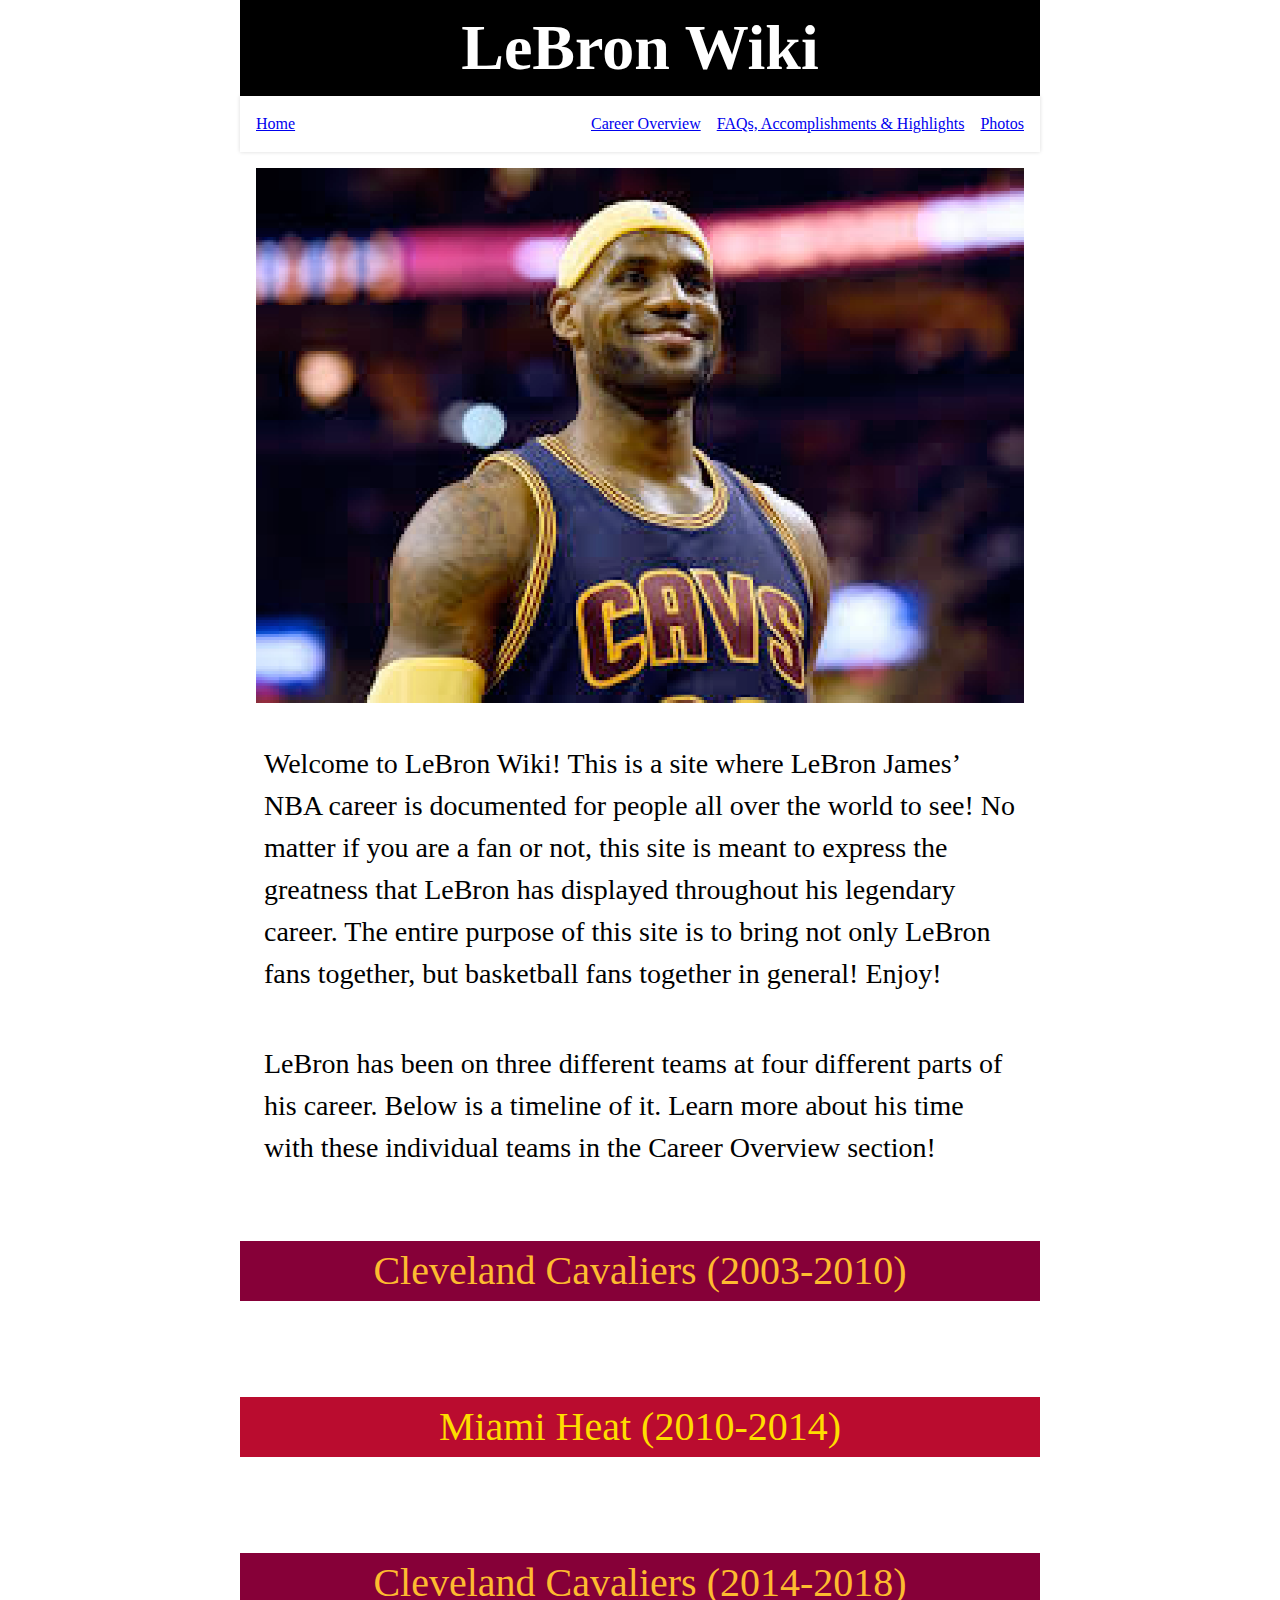
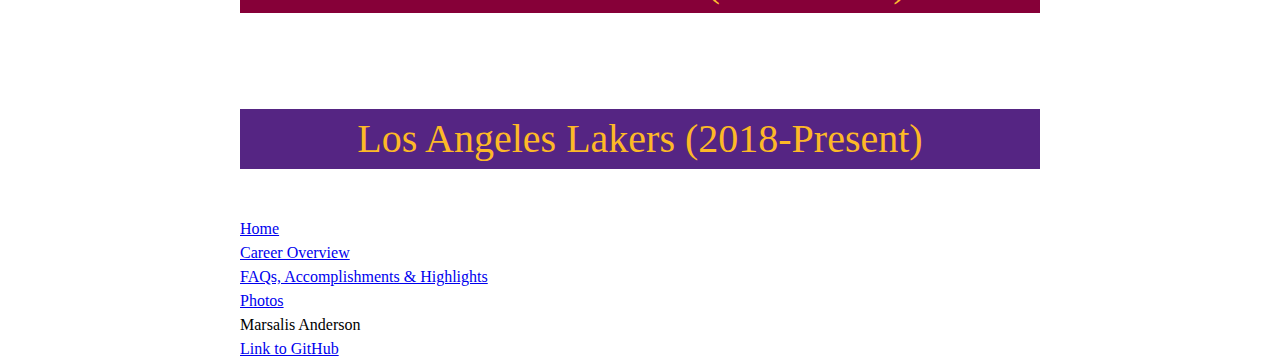
<file: index.html>
<!DOCTYPE html>
<html lang="en">
  <head>
    <meta charset="UTF-8" />
    <meta http-equiv="X-UA-Compatible" content="IE=edge" />
    <meta name="viewport" content="width=device-width, initial-scale=1.0" />
    <link rel="stylesheet" href="./css/reset.css" />
    <link rel="stylesheet" href="./css/main.css" />
    <script src="./js/main.js" defer></script>
    <title>LeBron Wiki</title>
  </head>
  <h1>LeBron Wiki</h1>

  <nav class="navbar">
    <a href="./index.html">Home</a>
    <button>
      <svg
        xmlns="http://www.w3.org/2000/svg"
        width="24"
        height="24"
        viewbox="0 0 24 24"
        fill="none"
        stroke="currentColor"
        stroke-width="2"
        stroke-linecap="round"
        stroke-linejoin="round"
        class="feather feather-menu"
      >
        <line x1="3" y1="12" x2="21" y2="12"></line>
        <line x1="3" y1="6" x2="21" y2="6"></line>
        <line x1="3" y1="18" x2="21" y2="18"></line>
      </svg>
    </button>
    <ul>
      <li>
        <a href="./co.html">Career Overview</a>
      </li>
      <li>
        <a href="./a&h.html">FAQs, Accomplishments & Highlights</a>
      </li>
      <li>
        <a href="./photos.html">Photos</a>
      </li>
    </ul>
  </nav>
  <img src="./images/home-page-image.png" alt="LeBron smiling" img />
  <body>
    <p>
      Welcome to LeBron Wiki! This is a site where LeBron James’ NBA career is
      documented for people all over the world to see! No matter if you are a
      fan or not, this site is meant to express the greatness that LeBron has
      displayed throughout his legendary career. The entire purpose of this site
      is to bring not only LeBron fans together, but basketball fans together in
      general! Enjoy!
    </p>

    <p>
      LeBron has been on three different teams at four different parts of his
      career. Below is a timeline of it. Learn more about his time with these individual teams in the Career Overview section!
    </p>

    </p><div class="cavs">
      Cleveland Cavaliers (2003-2010)
    </div></p>
    

    <p><div class="heat">
      Miami Heat (2010-2014)
    </div></p>
    <p><div class="cavs">
      Cleveland Cavaliers (2014-2018)
    </div></p>
    <p><div class="lakers">
      Los Angeles Lakers (2018-Present)
    </div></p>
  

    <footer><a href="./index.html">Home</a></footer>
    <footer><a href="./co.html">Career Overview</a></footer>
    <footer><a href="./a&h.html">FAQs, Accomplishments & Highlights</a></footer>
    
    <footer><a href="./photos.html">Photos</a></footer>
    <footer>Marsalis Anderson</footer>
    <footer><a href="https://marsalis6602.github.io/project-two/">Link to GitHub</a></footer>
  </body>
</html>
</file>
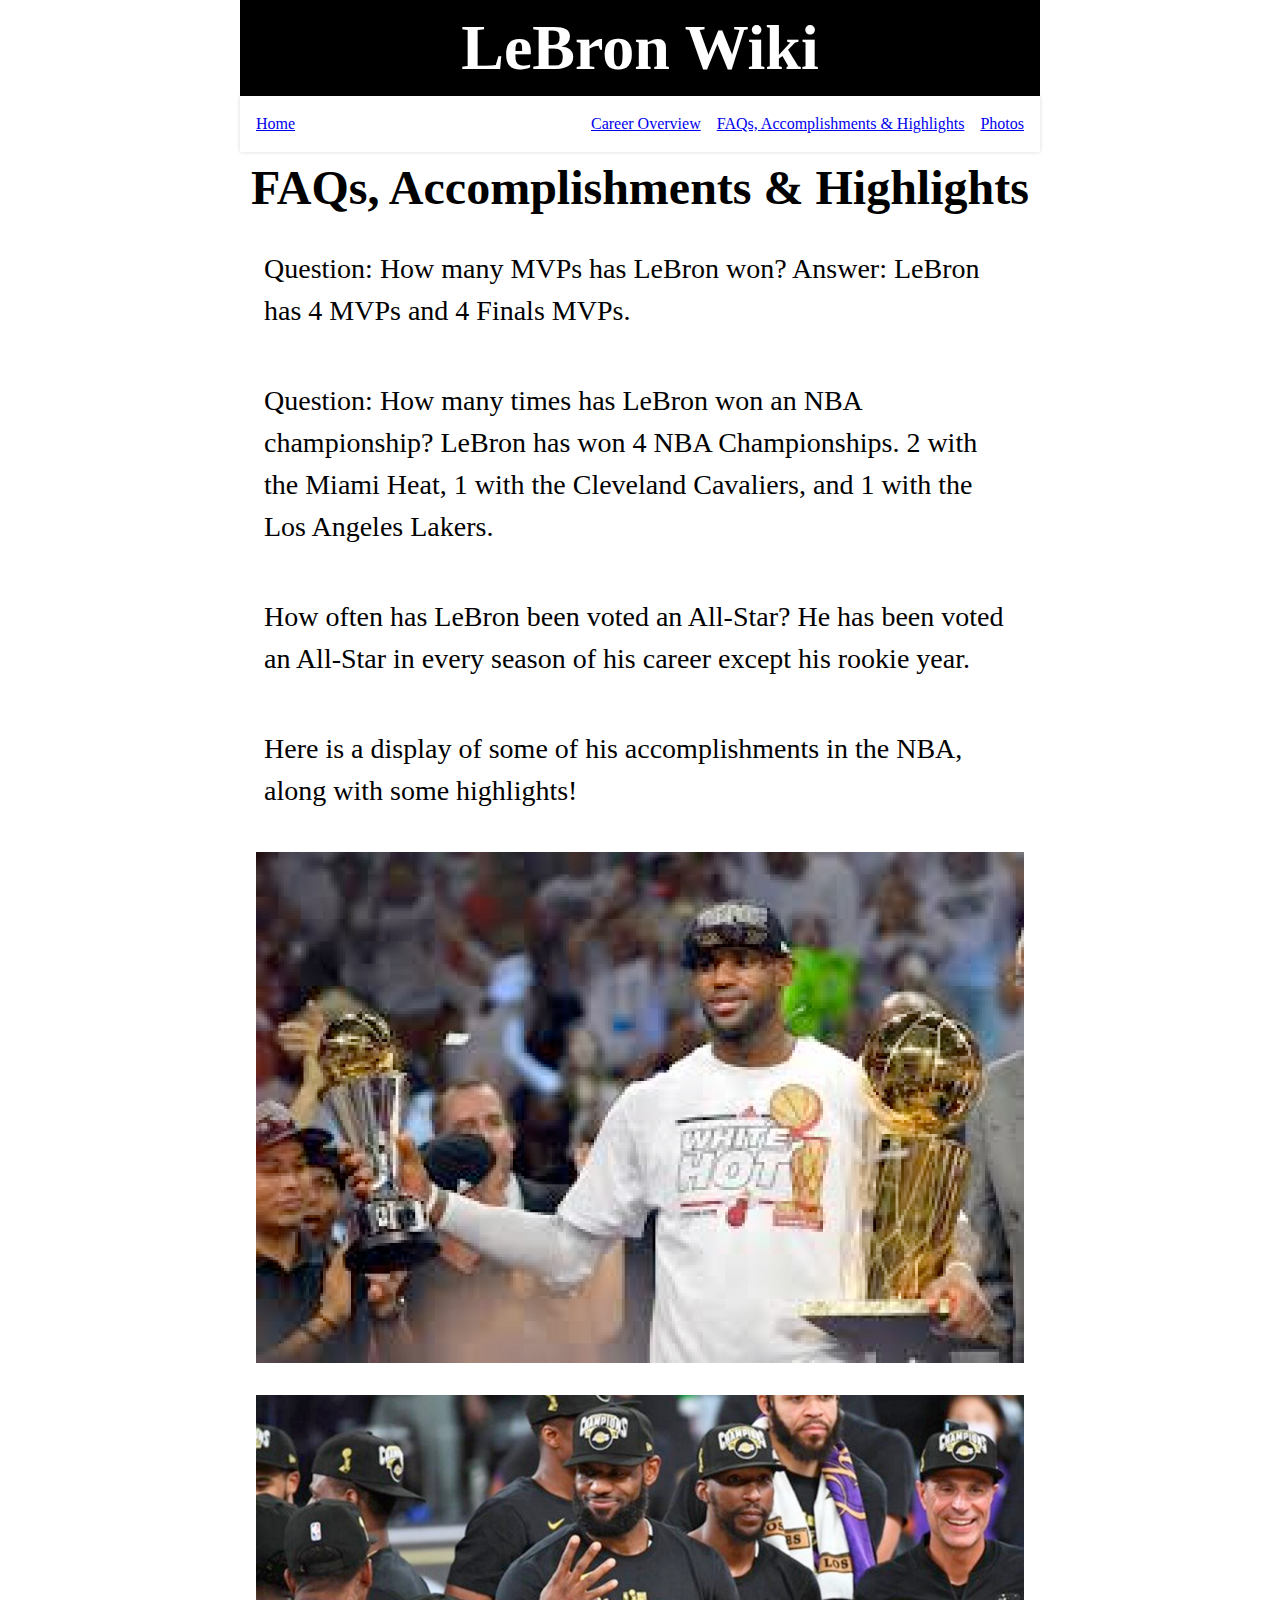
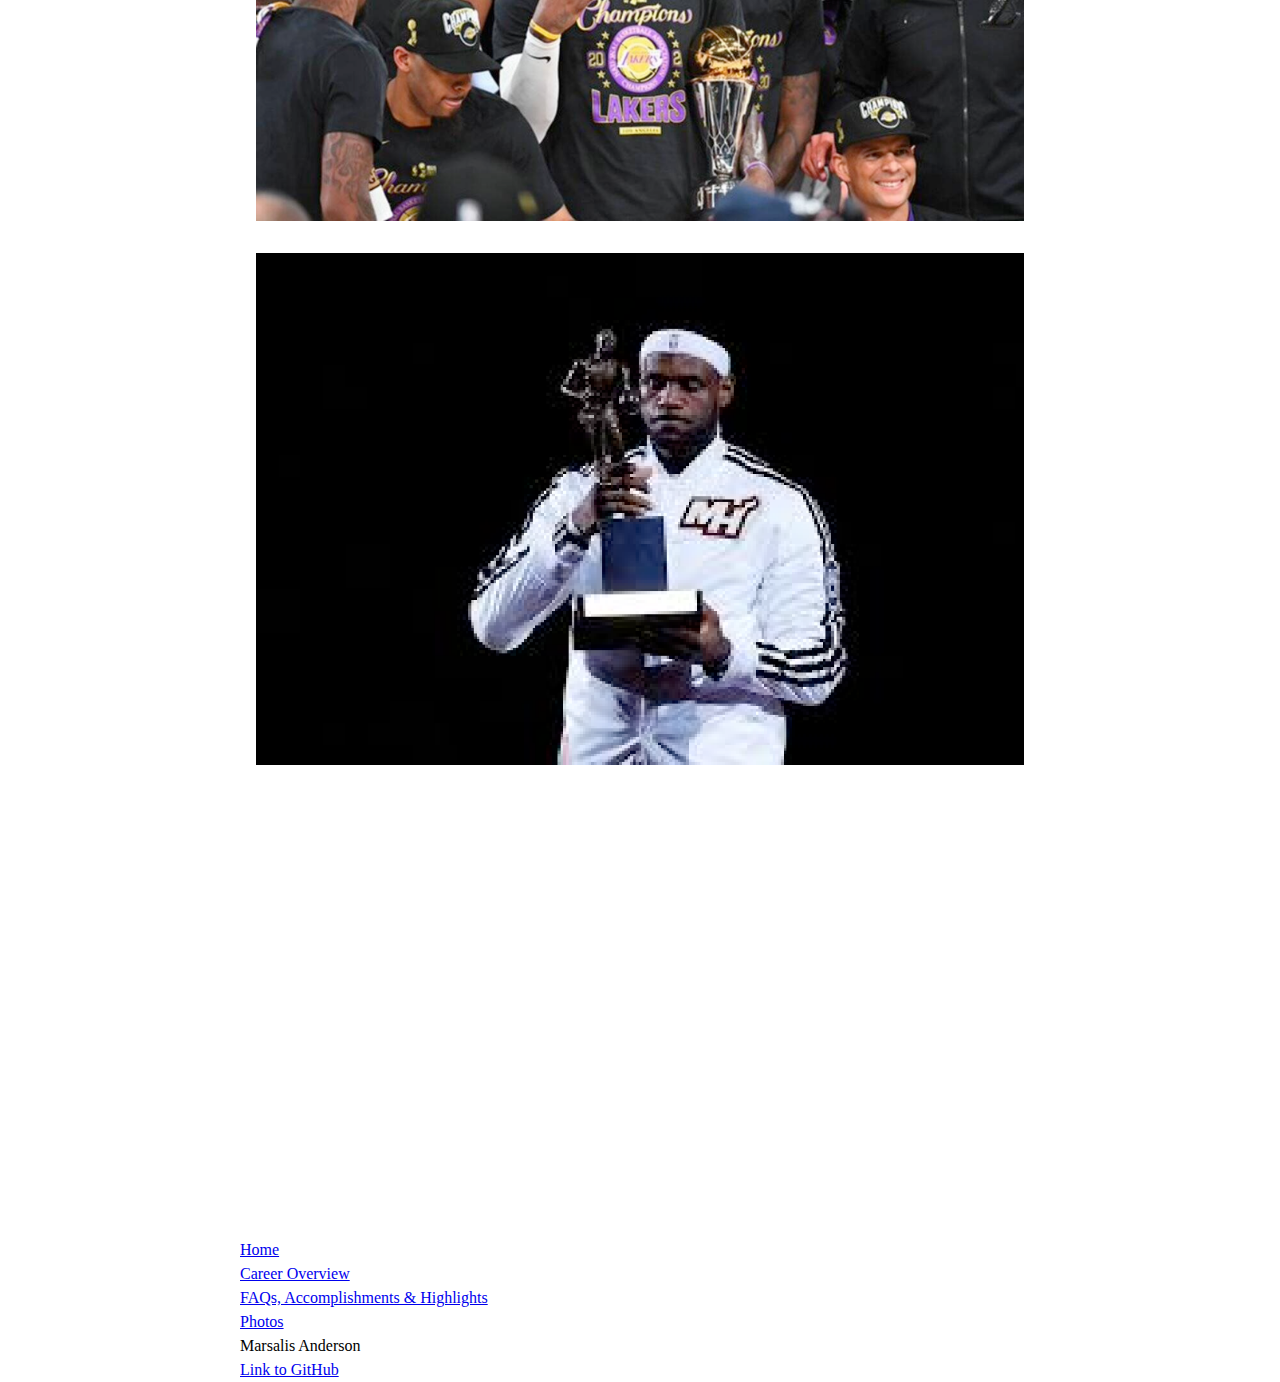
<file: a&h.html>
<!DOCTYPE html>
<html lang="en">
  <head>
    <meta charset="UTF-8" />
    <meta http-equiv="X-UA-Compatible" content="IE=edge" />
    <meta name="viewport" content="width=device-width, initial-scale=1.0" />
    <link rel="stylesheet" href="./css/reset.css" />
    <link rel="stylesheet" href="./css/main.css" />
    <script src="./js/main.js" defer></script>
    <title>LeBron Wiki</title>
  </head>
  <h1>LeBron Wiki</h1>

  <nav class="navbar">
    <a href="./index.html">Home</a>
    <button>
      <svg
        xmlns="http://www.w3.org/2000/svg"
        width="24"
        height="24"
        viewbox="0 0 24 24"
        fill="none"
        stroke="currentColor"
        stroke-width="2"
        stroke-linecap="round"
        stroke-linejoin="round"
        class="feather feather-menu"
      >
        <line x1="3" y1="12" x2="21" y2="12"></line>
        <line x1="3" y1="6" x2="21" y2="6"></line>
        <line x1="3" y1="18" x2="21" y2="18"></line>
      </svg>
    </button>
    <ul>
      <li>
        <a href="./co.html">Career Overview</a>
      </li>
      <li>
        <a href="./a&h.html">FAQs, Accomplishments & Highlights</a>
      </li>
      <li>
        <a href="./photos.html">Photos</a>
      </li>
    </ul>
  </nav>
  <body>
    <h3>FAQs, Accomplishments & Highlights</h3>
    <p>
      Question: How many MVPs has LeBron won? Answer: LeBron has 4 MVPs and 4
      Finals MVPs.
    </p>

    <p>
      Question: How many times has LeBron won an NBA championship? LeBron has
      won 4 NBA Championships. 2 with the Miami Heat, 1 with the Cleveland
      Cavaliers, and 1 with the Los Angeles Lakers.
    </p>
    <p>
      How often has LeBron been voted an All-Star? He has been voted an All-Star
      in every season of his career except his rookie year.
    </p>

    <p>
      Here is a display of some of his accomplishments in the NBA, along with
      some highlights!
    </p>

    <img
      src="./images/heat-championship.png"
      alt="LeBron's first championship"
    />
    <img
      src="./images/lakers-championship.png"
      alt="LeBron's Lakers championship"
    />
    <img src="./images/heat-mvp.png" alt="LeBron holding MVP trophy" />

    <iframe
      class="video"
      src="https://www.youtube.com/embed/UUm7Im6SHZY"
      title="YouTube video player"
      frameborder="0"
      allow="accelerometer; autoplay; clipboard-write; encrypted-media; gyroscope; picture-in-picture"
      allowfullscreen
    ></iframe>
    <footer><a href="./index.html">Home</a></footer>
    <footer><a href="./co.html">Career Overview</a></footer>
    <footer><a href="./a&h.html">FAQs, Accomplishments & Highlights</a></footer>

    <footer><a href="./photos.html">Photos</a></footer>
    <footer>Marsalis Anderson</footer>
    <footer>
      <a href="https://marsalis6602.github.io/project-two/">Link to GitHub</a>
    </footer>
  </body>
</html>
</file>
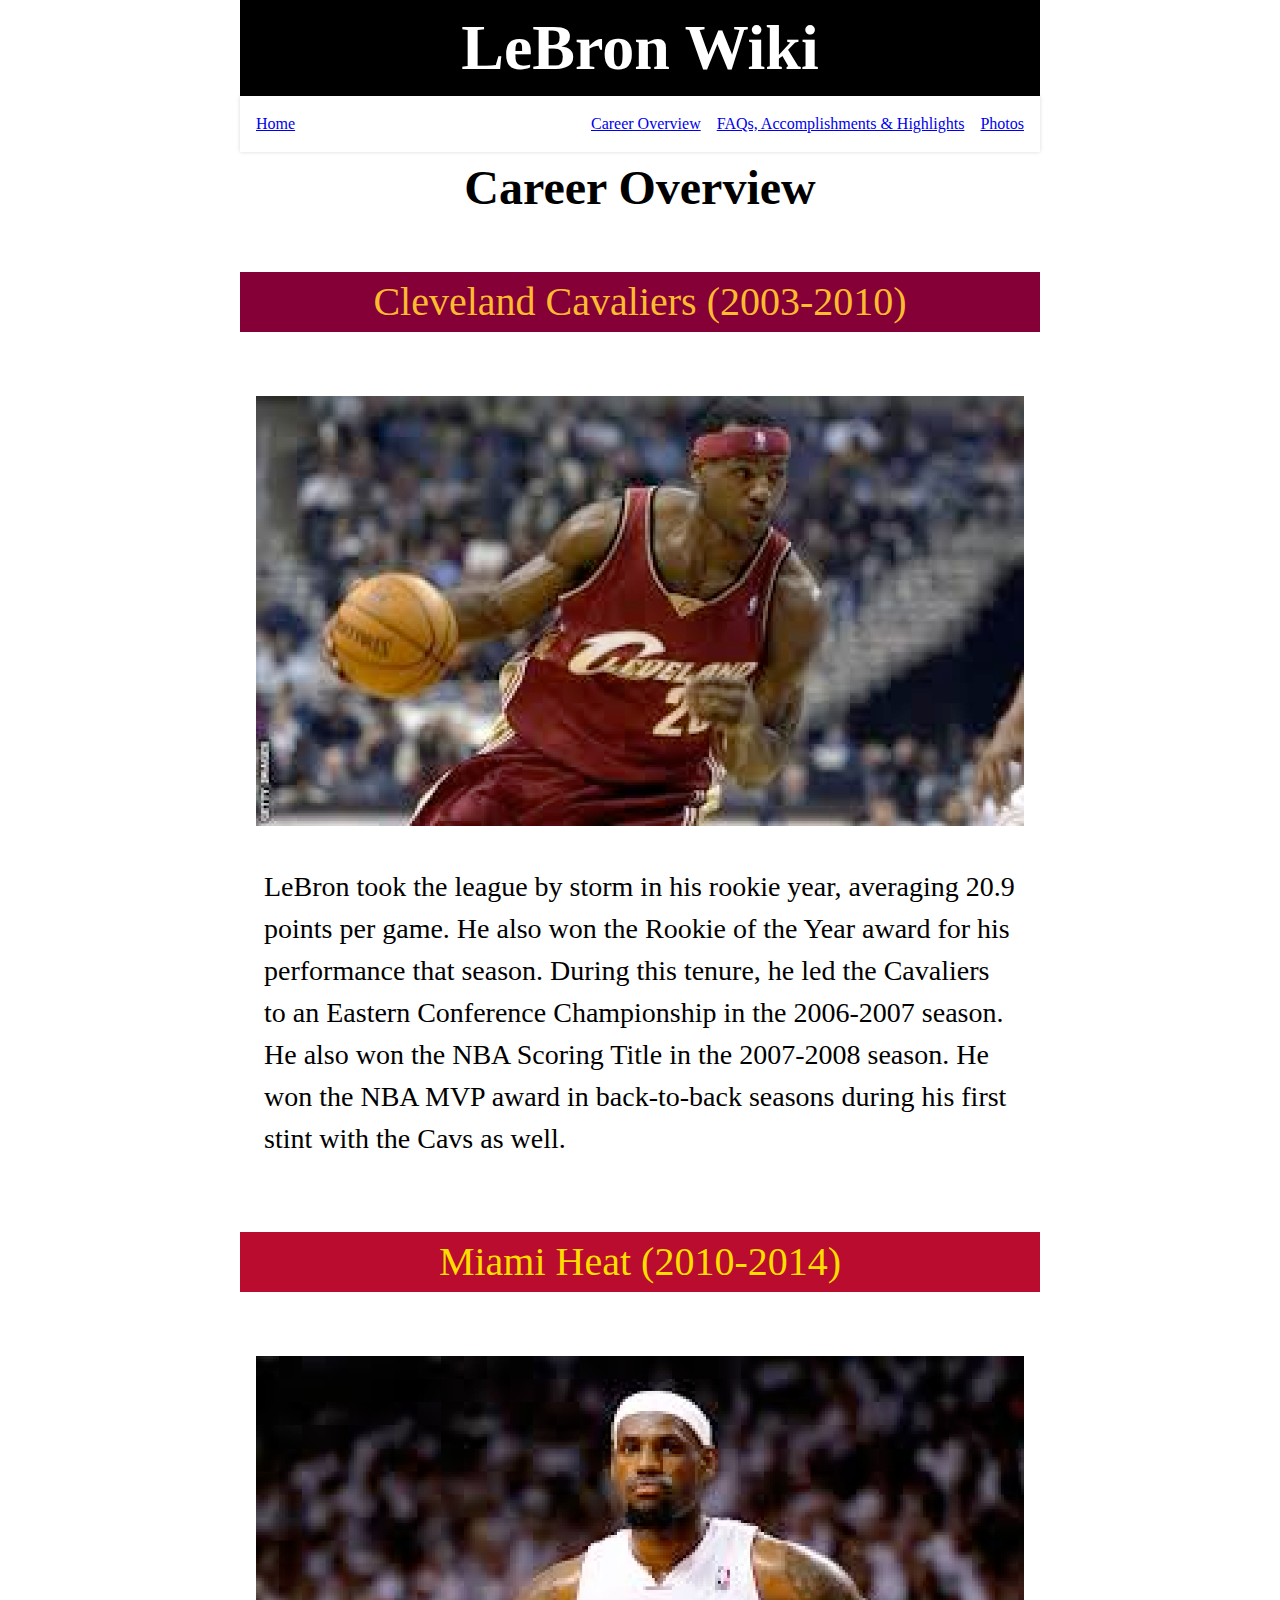
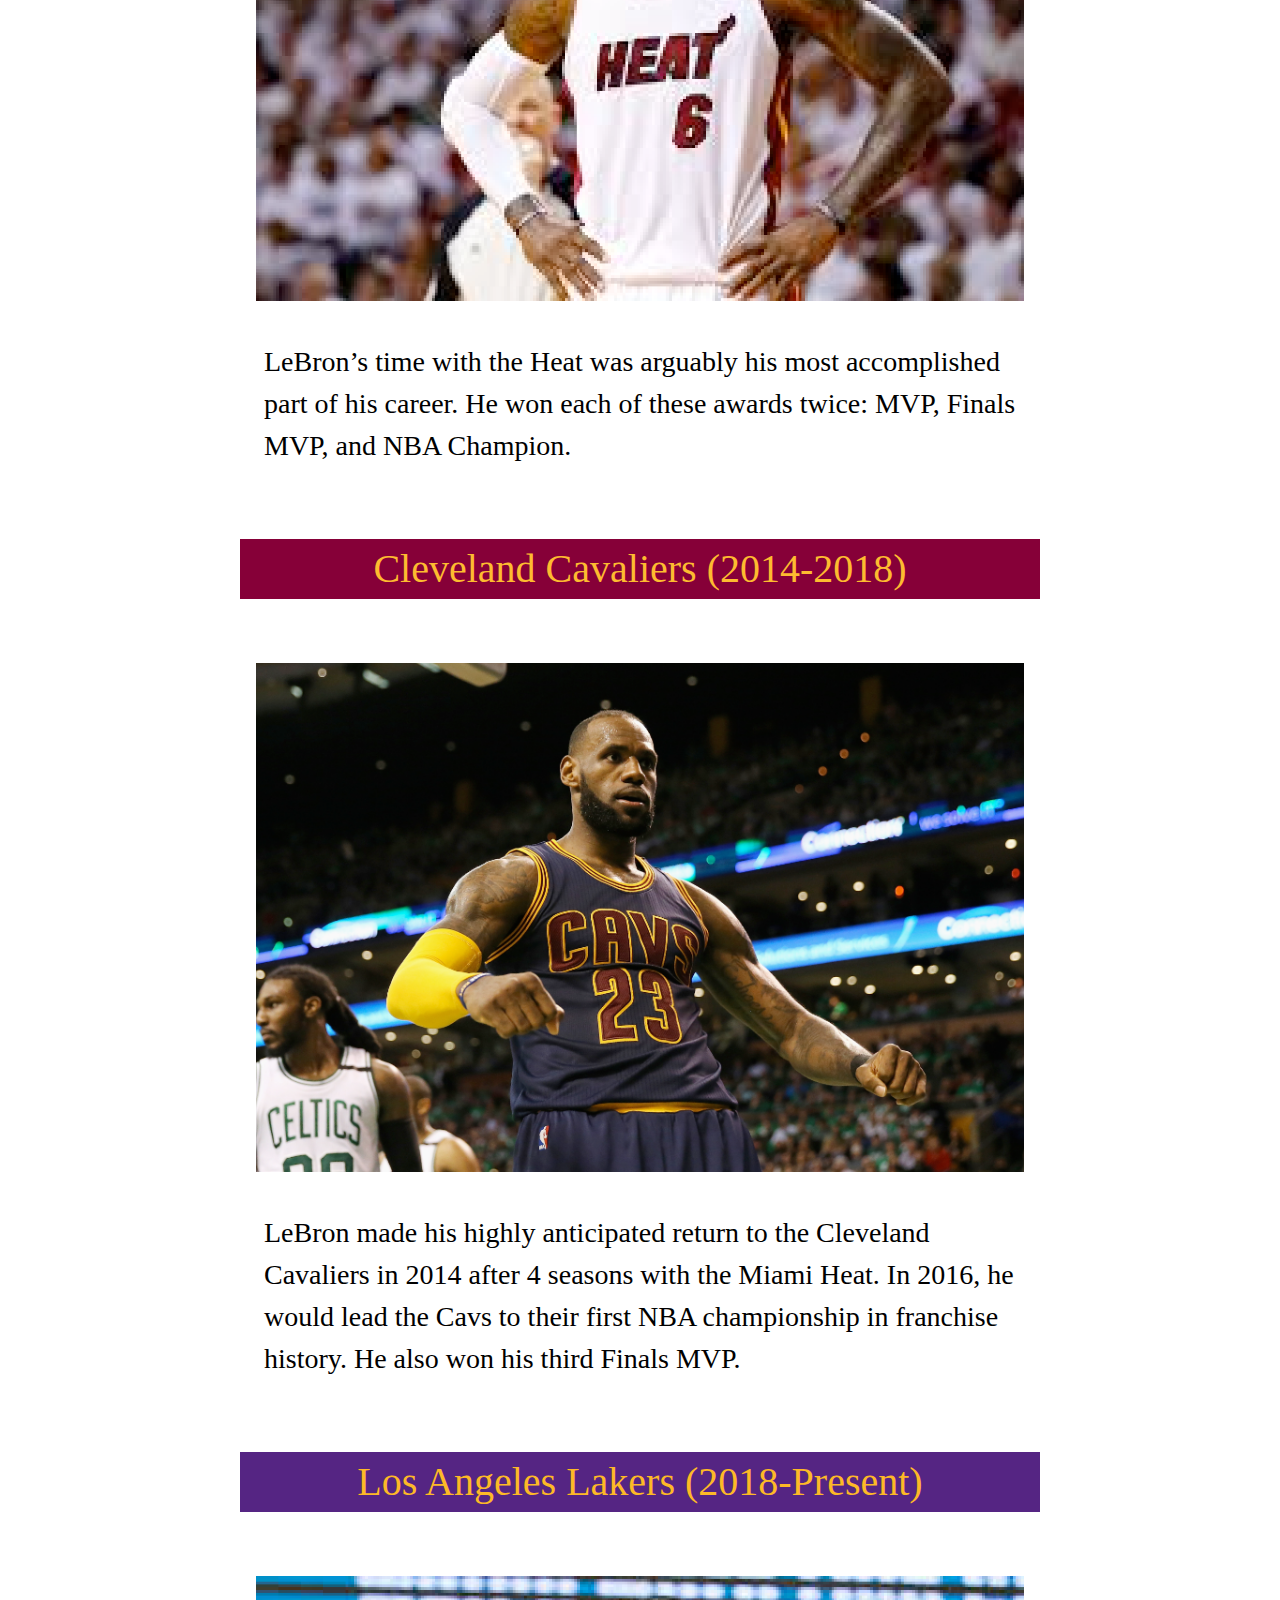
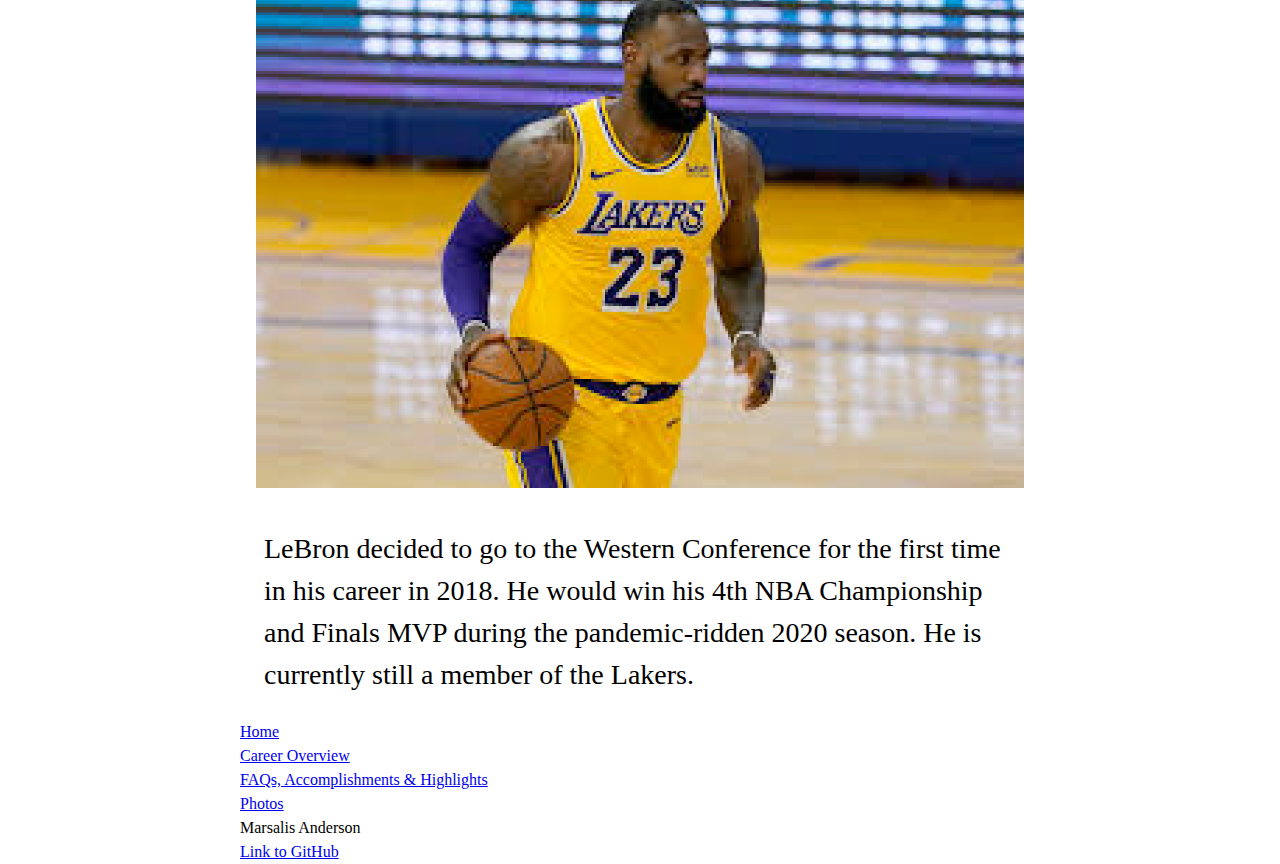
<file: co.html>
<!DOCTYPE html>
<html lang="en">
  <head>
    <meta charset="UTF-8" />
    <meta http-equiv="X-UA-Compatible" content="IE=edge" />
    <meta name="viewport" content="width=device-width, initial-scale=1.0" />
    <link rel="stylesheet" href="./css/reset.css" />
    <link rel="stylesheet" href="./css/main.css" />
    <script src="./js/main.js" defer></script>
    <title>LeBron Wiki</title>
  </head>
  <h1>LeBron Wiki</h1>

  <nav class="navbar">
    <a href="./index.html">Home</a>
    <button>
      <svg
        xmlns="http://www.w3.org/2000/svg"
        width="24"
        height="24"
        viewbox="0 0 24 24"
        fill="none"
        stroke="currentColor"
        stroke-width="2"
        stroke-linecap="round"
        stroke-linejoin="round"
        class="feather feather-menu"
      >
        <line x1="3" y1="12" x2="21" y2="12"></line>
        <line x1="3" y1="6" x2="21" y2="6"></line>
        <line x1="3" y1="18" x2="21" y2="18"></line>
      </svg>
    </button>
    <ul>
      <li>
        <a href="./co.html">Career Overview</a>
      </li>
      <li>
        <a href="./a&h.html">FAQs, Accomplishments & Highlights</a>
      </li>
      <li>
        <a href="./photos.html">Photos</a>
      </li>
    </ul>
  </nav>
  
  <body>
    <h2>Career Overview</h2>
    <p><div class="cavs">
      Cleveland Cavaliers (2003-2010)
    </div></p>
    <img
      src="./images/first-cavs-bron-image.png"
      alt="LeBron on the Cavaliers"
    />
    <p>
      LeBron took the league by storm in his rookie year, averaging 20.9 points
      per game. He also won the Rookie of the Year award for his performance
      that season. During this tenure, he led the Cavaliers to an Eastern
      Conference Championship in the 2006-2007 season. He also won the NBA
      Scoring Title in the 2007-2008 season. He won the NBA MVP award in
      back-to-back seasons during his first stint with the Cavs as well.
    </p>
    <p><div class="heat">
      Miami Heat (2010-2014)
    </div></p>
    <img src="./images/bron-heat.png" alt="LeBron on the Heat" />

    <p>
      LeBron’s time with the Heat was arguably his most accomplished part of his
      career. He won each of these awards twice: MVP, Finals MVP, and NBA
      Champion.
    </p>
    <p><div class="cavs">
      Cleveland Cavaliers (2014-2018)
    </div></p>
    <img
      src="./images/bron-second-cavs-image.png"
      alt="LeBron on the Cavaliers again"
    />
    <p>
      LeBron made his highly anticipated return to the Cleveland Cavaliers in
      2014 after 4 seasons with the Miami Heat. In 2016, he would lead the Cavs
      to their first NBA championship in franchise history. He also won his
      third Finals MVP.
    </p>
    <p><div class="lakers">
      Los Angeles Lakers (2018-Present)
    </div></p>
    <img src="./images/bron-lakers-image.png" alt="LeBron on the Lakers" />
    <p>
      LeBron decided to go to the Western Conference for the first time in his
      career in 2018. He would win his 4th NBA Championship and Finals MVP
      during the pandemic-ridden 2020 season. He is currently still a member of
      the Lakers.
    </p>
    <footer><a href="./index.html">Home</a></footer>
    <footer><a href="./co.html">Career Overview</a></footer>
    <footer><a href="./a&h.html">FAQs, Accomplishments & Highlights</a></footer>
    
    <footer><a href="./photos.html">Photos</a></footer>
    <footer>Marsalis Anderson</footer>
    <footer><a href="https://marsalis6602.github.io/project-two/">Link to GitHub</a></footer>
  </body>
  
</html>
</file>
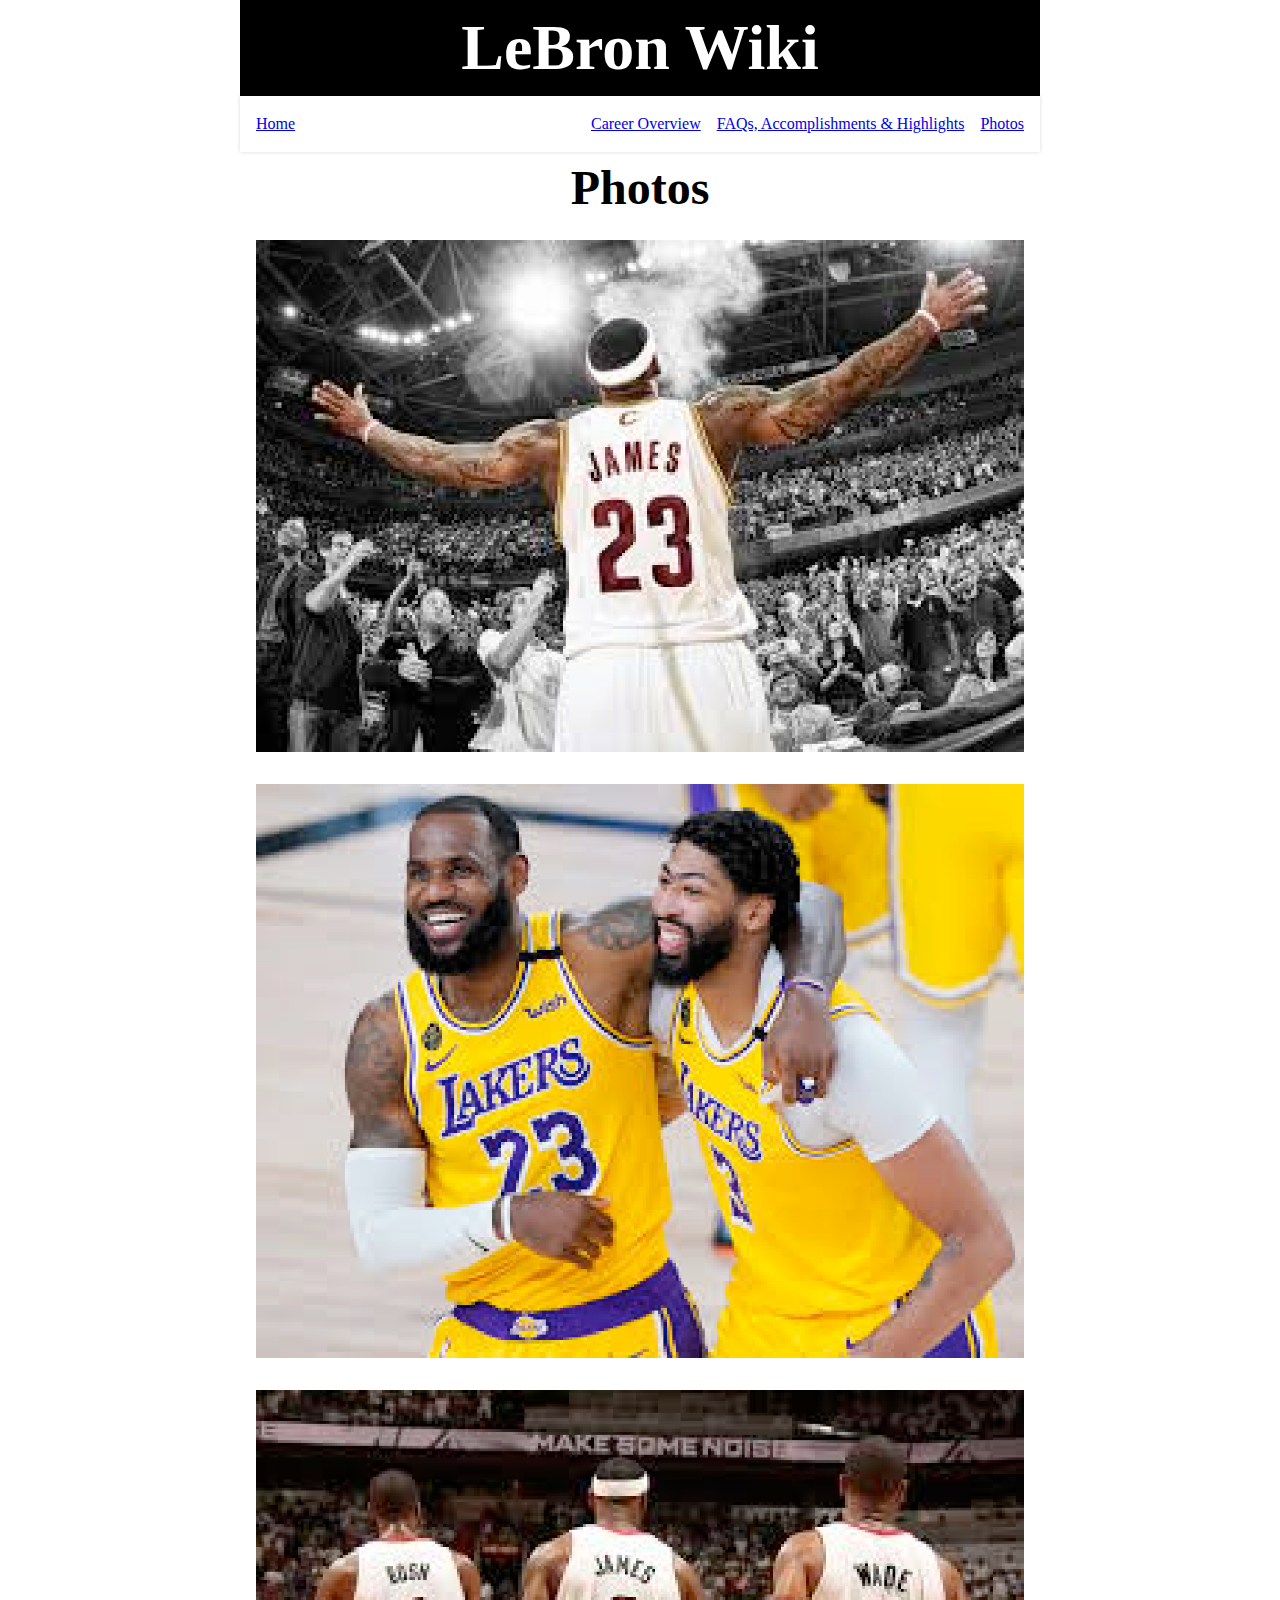
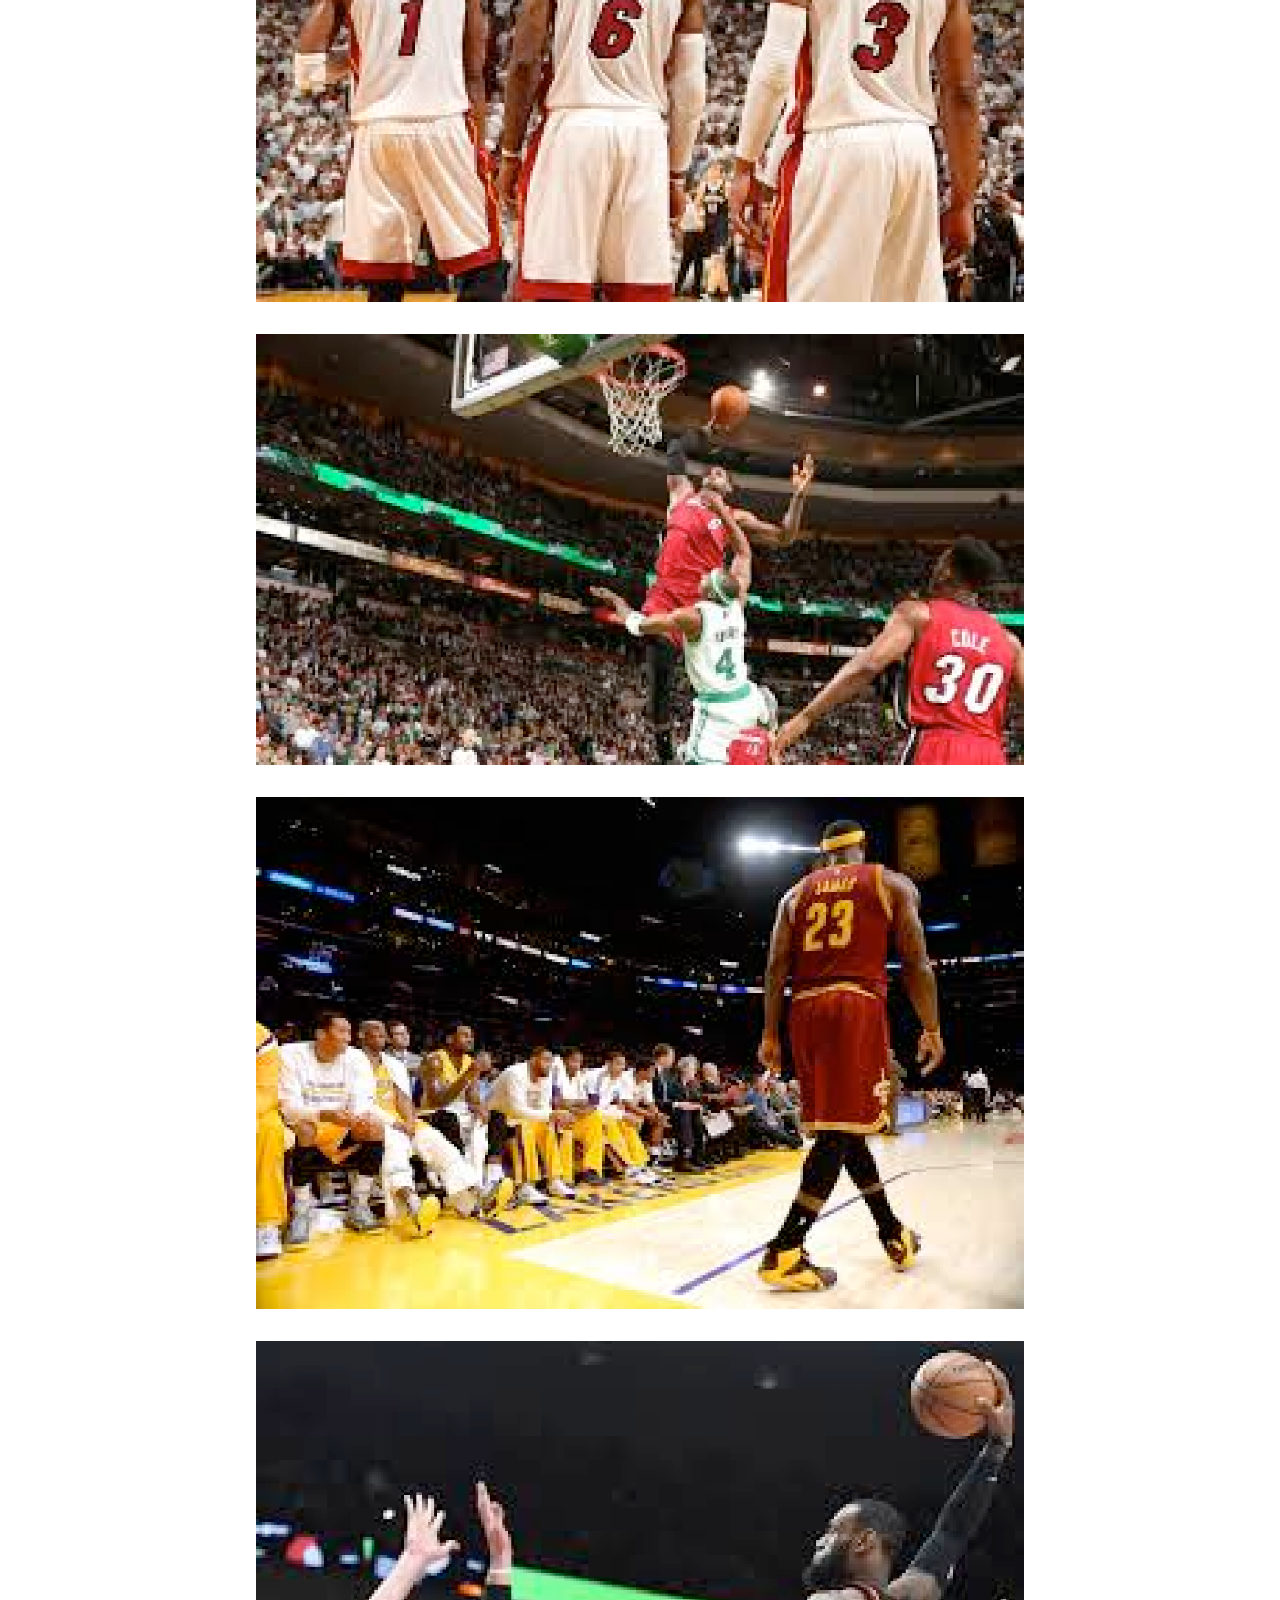
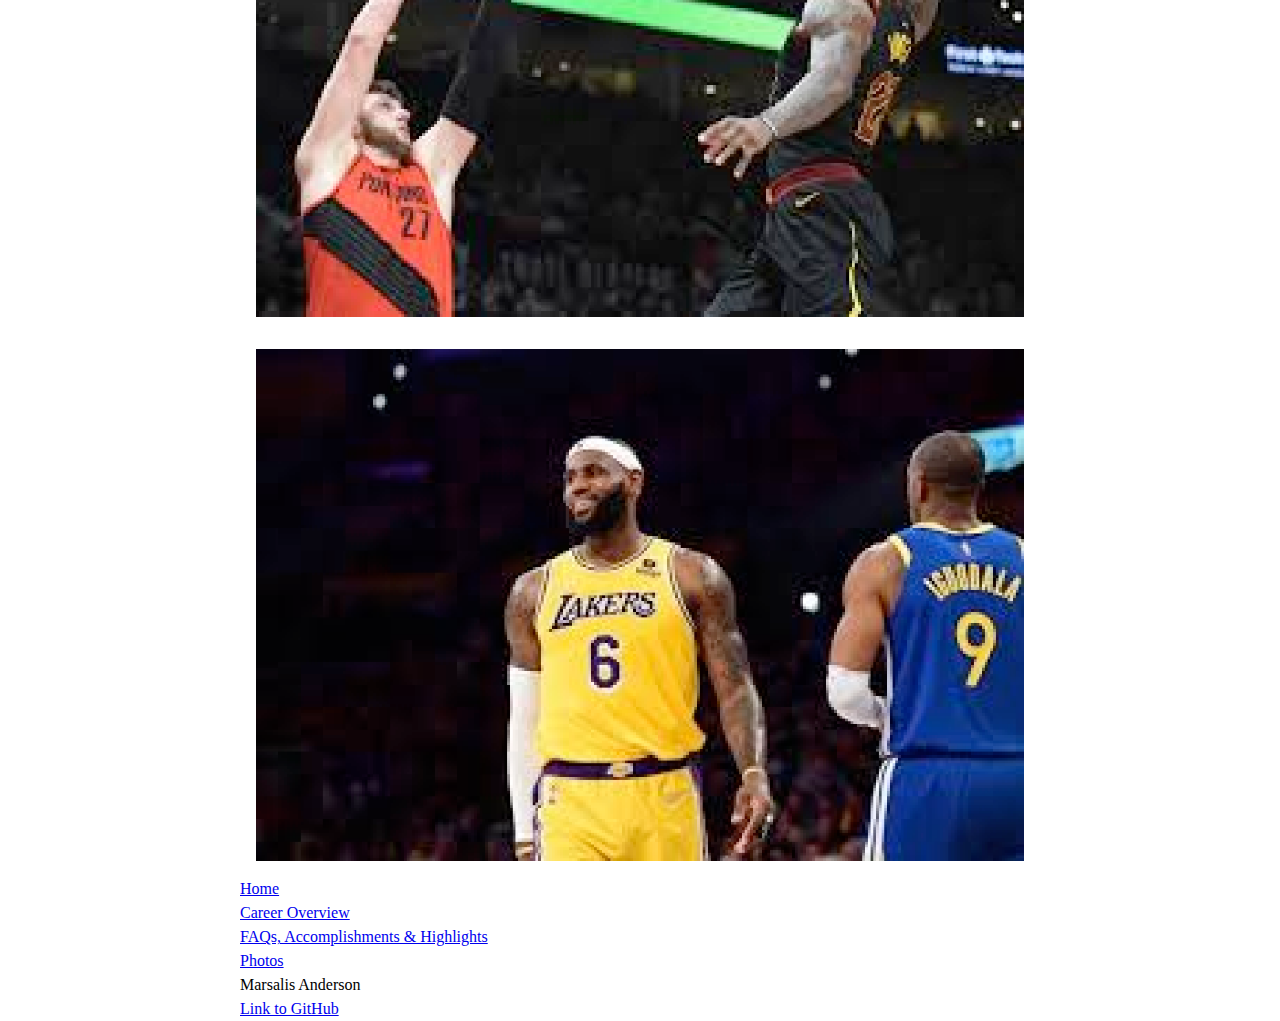
<file: photos.html>
<!DOCTYPE html>
<html lang="en">
  <head>
    <meta charset="UTF-8" />
    <meta http-equiv="X-UA-Compatible" content="IE=edge" />
    <meta name="viewport" content="width=device-width, initial-scale=1.0" />
    <link rel="stylesheet" href="./css/reset.css" />
    <link rel="stylesheet" href="./css/main.css" />
    <script src="./js/main.js" defer></script>
    <title>LeBron Wiki</title>
  </head>
  <h1>LeBron Wiki</h1>

  <nav class="navbar">
    <a href="./index.html">Home</a>
    <button>
      <svg
        xmlns="http://www.w3.org/2000/svg"
        width="24"
        height="24"
        viewbox="0 0 24 24"
        fill="none"
        stroke="currentColor"
        stroke-width="2"
        stroke-linecap="round"
        stroke-linejoin="round"
        class="feather feather-menu"
      >
        <line x1="3" y1="12" x2="21" y2="12"></line>
        <line x1="3" y1="6" x2="21" y2="6"></line>
        <line x1="3" y1="18" x2="21" y2="18"></line>
      </svg>
    </button>
    <ul>
      <li>
        <a href="./co.html">Career Overview</a>
      </li>
      <li>
        <a href="./a&h.html">FAQs, Accomplishments & Highlights</a>
      </li>
      <li>
        <a href="./photos.html">Photos</a>
      </li>
    </ul>
  </nav>
  <body>
    <h4>Photos</h4>
    <img src="./images/chalk.png" alt="LeBron tossing chalk" />
    <img src="./images/him-and-ad.png" alt="LeBron and Anothny Davis" />
    <img src="./images/big-3.png" alt="Miami Big 3" />
    <img src="./images/dunk-on-terry.png" alt="LeBron dunk on Miami" />
    <img src="./images/talking-to-lakers.png" alt="Bron talking to Lakers" />
    <img src="./images/dunk-on-nurkic.png" alt="Dunk on Nurkic" />
    <img src="./images/6-lakers-bron.png" alt="Lebron wearing 6" />
    <footer><a href="./index.html">Home</a></footer>
    <footer><a href="./co.html">Career Overview</a></footer>
    <footer><a href="./a&h.html">FAQs, Accomplishments & Highlights</a></footer>

    <footer><a href="./photos.html">Photos</a></footer>
    <footer>Marsalis Anderson</footer>
    <footer>
      <a href="https://marsalis6602.github.io/project-two/">Link to GitHub</a>
    </footer>
  </body>
</html>
</file>
<file: css/main.css>
/* Decent Defaults */

img,
video {
  width: 100%;
  height: auto;
}
body {
  margin: 0;
}

nav.navbar {
  display: flex;
  justify-content: space-between;
  align-items: center;
  padding: 1rem;
  position: relative;
  box-shadow: 0 0 0.25rem 0 rgba(0, 0, 0, 0.15);
  min-height: 2.25rem;
}

.navbar ul {
  list-style-type: none;
  padding: 0;
  margin: 0;
}

.navbar button {
  margin: 0;
  padding: 0;
  background: none;
  border: none;
  display: flex;
}

/* Desktop Only */
@media (min-width: 40em) {
  .navbar button {
    display: none;
  }
  .navbar ul {
    display: flex;
    gap: 1rem;
  }
}
html {
  max-width: 100ch;
  margin: 0 auto;
}
footer {
  margin-left: auto;
  color: black;
}

h1 {
  font-size: 4rem;
  font-family: Copperplate;
  text-align: center;
  background-color: #000000;
  color: #ffffff;
}

h2 {
  font-size: 3rem;
  font-family: noteworthy;
  text-align: center;
}

h3 {
  font-size: 3rem;
  font-family: noteworthy;
  text-align: center;
}

nav {
  font-family: noteworthy;
  justify-content: space-between;
}

body {
  font-family: DIN Alternate;
}

p {
  font-size: 1.75rem;

  padding: 3%;
}

iframe.video {
  width: 100%;
  aspect-ratio: 16 / 9;
}

h4 {
  font-size: 3rem;
  font-family: noteworthy;
  text-align: center;
}

img {
  padding: 2%;
}
.cavs {
  background-color: #860038;
  font-size: 2.5rem;
  font-family: copperplate;
  text-align: center;
  color: #fdbb30;
}

.heat {
  background-color: #ba0c2f;
  font-size: 2.5rem;
  font-family: copperplate;
  text-align: center;
  color: #fedd00;
}

.lakers {
  background-color: #552583;
  font-size: 2.5rem;
  font-family: copperplate;
  text-align: center;
  color: #fdb927;
}
footer {
  font-family: Copperplate;
  color: #000000;
}
</file>
